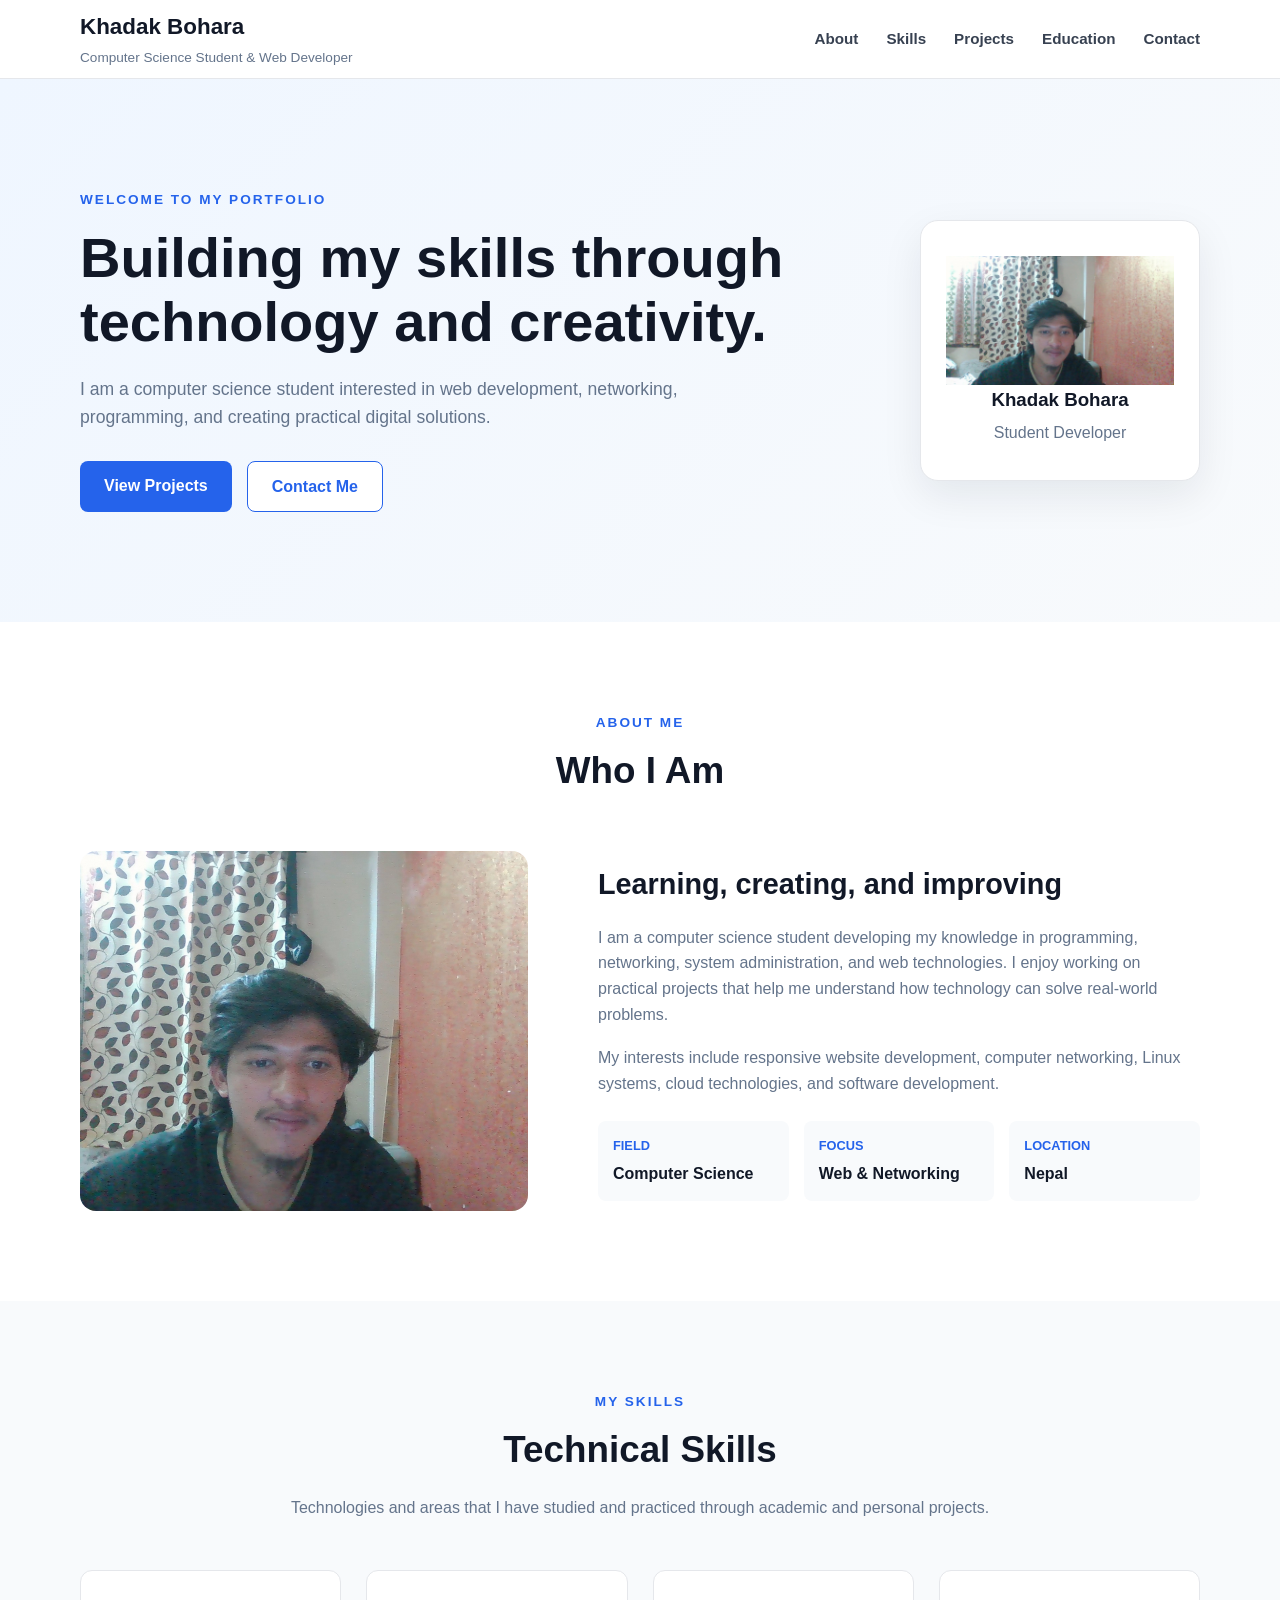
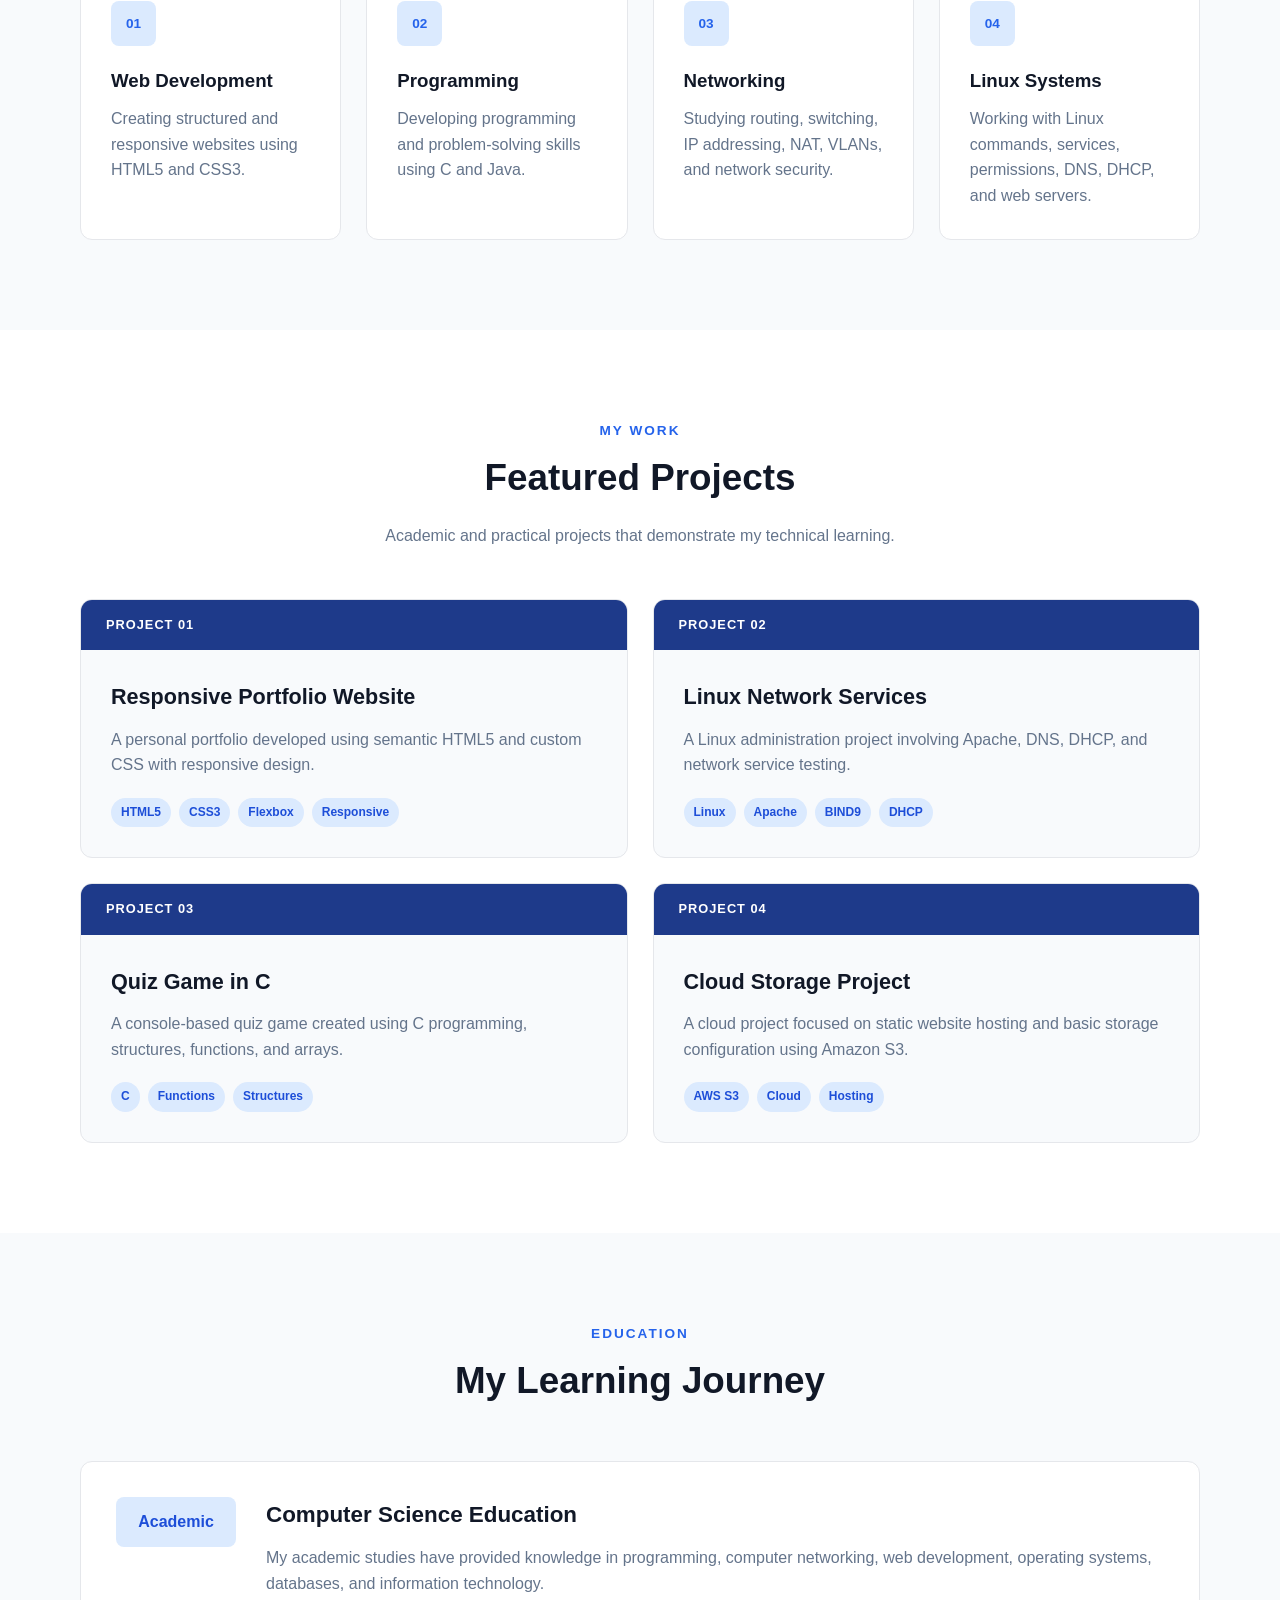
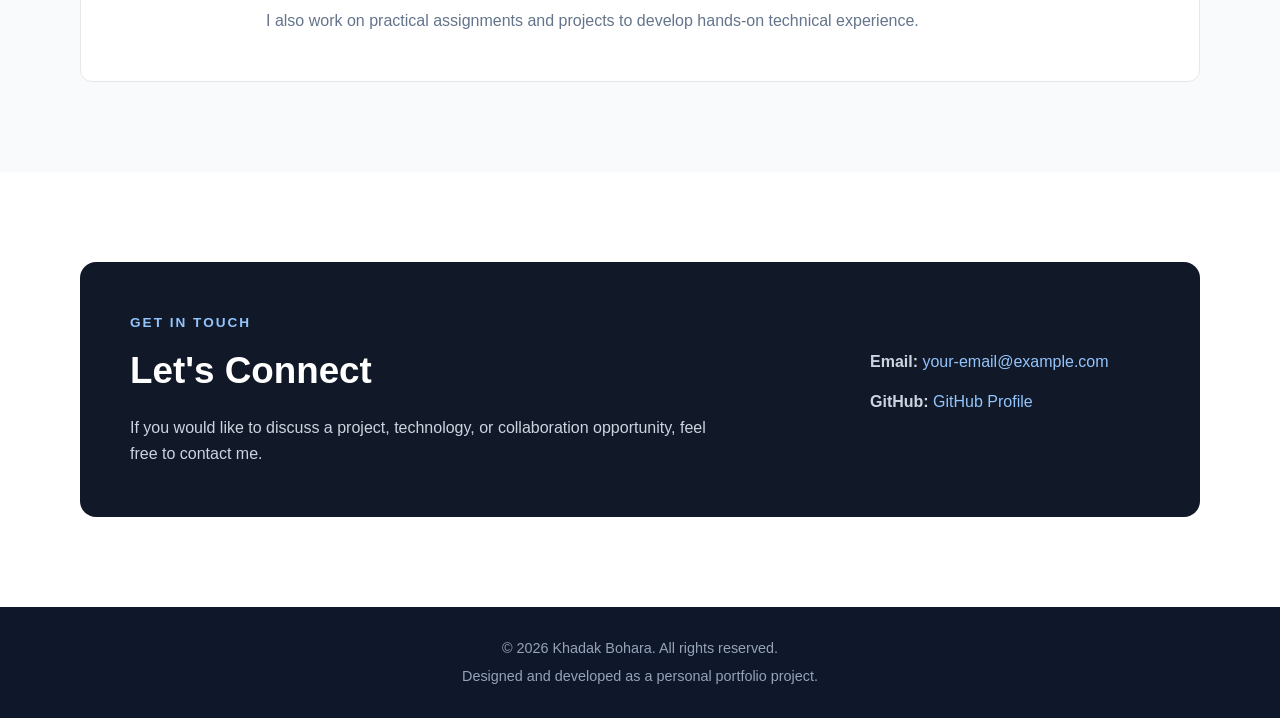
<file: index.html>
<!DOCTYPE html>
<html lang="en">
<head>
    <meta charset="UTF-8">
    <meta name="viewport" content="width=device-width, initial-scale=1.0">
    <meta name="description" content="Khadak Bohara's professional portfolio">
    <title>Khadak Bohara | Portfolio</title>

    <!-- External CSS -->
    <link rel="stylesheet" href="style.css">
</head>

<body>

    <!-- Header -->
    <header class="site-header">
        <div class="container">
            <div class="header-content">

                <div class="brand">
                    <h1>Khadak Bohara</h1>
                    <p>Computer Science Student &amp; Web Developer</p>
                </div>

                <nav class="main-nav" aria-label="Main navigation">
                    <ul>
                        <li><a href="#about">About</a></li>
                        <li><a href="#skills">Skills</a></li>
                        <li><a href="#projects">Projects</a></li>
                        <li><a href="#education">Education</a></li>
                        <li><a href="#contact">Contact</a></li>
                    </ul>
                </nav>

            </div>
        </div>
    </header>


    <!-- Main Content -->
    <main>

        <!-- Hero Section -->
        <section class="hero" id="home">
            <div class="container">

                <div class="hero-content">

                    <div class="hero-text">
                        <p class="intro-label">WELCOME TO MY PORTFOLIO</p>

                        <h2>
                            Building my skills through technology and creativity.
                        </h2>

                        <p>
                            I am a computer science student interested in web development,
                            networking, programming, and creating practical digital solutions.
                        </p>

                        <div class="hero-buttons">
                            <a class="button primary-button" href="#projects">
                                View Projects
                            </a>

                            <a class="button secondary-button" href="#contact">
                                Contact Me
                            </a>
                        </div>
                    </div>


                    <!-- Profile Card -->
                    <div class="hero-card">

                        <div class="profile-image">
                            <img src="image/profile.jpg"
                                 alt="Profile photo of Khadak Bohara">
                        </div>

                        <h3>Khadak Bohara</h3>
                        <p>Student Developer</p>

                    </div>

                </div>
            </div>
        </section>


        <!-- About Section -->
        <section class="about section" id="about">
            <div class="container">

                <div class="section-heading">
                    <p class="section-label">ABOUT ME</p>
                    <h2>Who I Am</h2>
                </div>

                <div class="about-content">

                    <div class="about-image">

                        <!-- Profile image from image folder -->
                        <img src="image/profile.jpg"
                             alt="Portrait of Khadak Bohara">

                    </div>

                    <div class="about-text">

                        <h3>Learning, creating, and improving</h3>

                        <p>
                            I am a computer science student developing my knowledge in
                            programming, networking, system administration, and web
                            technologies. I enjoy working on practical projects that
                            help me understand how technology can solve real-world problems.
                        </p>

                        <p>
                            My interests include responsive website development,
                            computer networking, Linux systems, cloud technologies,
                            and software development.
                        </p>

                        <dl class="personal-details">

                            <div>
                                <dt>Field</dt>
                                <dd>Computer Science</dd>
                            </div>

                            <div>
                                <dt>Focus</dt>
                                <dd>Web &amp; Networking</dd>
                            </div>

                            <div>
                                <dt>Location</dt>
                                <dd>Nepal</dd>
                            </div>

                        </dl>

                    </div>
                </div>
            </div>
        </section>


        <!-- Skills Section -->
        <section class="skills section" id="skills">
            <div class="container">

                <div class="section-heading">
                    <p class="section-label">MY SKILLS</p>
                    <h2>Technical Skills</h2>

                    <p>
                        Technologies and areas that I have studied and practiced
                        through academic and personal projects.
                    </p>
                </div>

                <div class="skills-grid">

                    <article class="skill-card">
                        <div class="skill-icon">01</div>
                        <h3>Web Development</h3>
                        <p>
                            Creating structured and responsive websites using
                            HTML5 and CSS3.
                        </p>
                    </article>

                    <article class="skill-card">
                        <div class="skill-icon">02</div>
                        <h3>Programming</h3>
                        <p>
                            Developing programming and problem-solving skills
                            using C and Java.
                        </p>
                    </article>

                    <article class="skill-card">
                        <div class="skill-icon">03</div>
                        <h3>Networking</h3>
                        <p>
                            Studying routing, switching, IP addressing, NAT,
                            VLANs, and network security.
                        </p>
                    </article>

                    <article class="skill-card">
                        <div class="skill-icon">04</div>
                        <h3>Linux Systems</h3>
                        <p>
                            Working with Linux commands, services, permissions,
                            DNS, DHCP, and web servers.
                        </p>
                    </article>

                </div>
            </div>
        </section>


        <!-- Projects Section -->
        <section class="projects section" id="projects">
            <div class="container">

                <div class="section-heading">
                    <p class="section-label">MY WORK</p>
                    <h2>Featured Projects</h2>

                    <p>
                        Academic and practical projects that demonstrate
                        my technical learning.
                    </p>
                </div>

                <div class="projects-grid">

                    <article class="project-card">

                        <div class="project-number">
                            PROJECT 01
                        </div>

                        <div class="project-content">

                            <h3>Responsive Portfolio Website</h3>

                            <p>
                                A personal portfolio developed using semantic
                                HTML5 and custom CSS with responsive design.
                            </p>

                            <ul class="project-tags">
                                <li>HTML5</li>
                                <li>CSS3</li>
                                <li>Flexbox</li>
                                <li>Responsive</li>
                            </ul>

                        </div>
                    </article>


                    <article class="project-card">

                        <div class="project-number">
                            PROJECT 02
                        </div>

                        <div class="project-content">

                            <h3>Linux Network Services</h3>

                            <p>
                                A Linux administration project involving Apache,
                                DNS, DHCP, and network service testing.
                            </p>

                            <ul class="project-tags">
                                <li>Linux</li>
                                <li>Apache</li>
                                <li>BIND9</li>
                                <li>DHCP</li>
                            </ul>

                        </div>
                    </article>


                    <article class="project-card">

                        <div class="project-number">
                            PROJECT 03
                        </div>

                        <div class="project-content">

                            <h3>Quiz Game in C</h3>

                            <p>
                                A console-based quiz game created using C
                                programming, structures, functions, and arrays.
                            </p>

                            <ul class="project-tags">
                                <li>C</li>
                                <li>Functions</li>
                                <li>Structures</li>
                            </ul>

                        </div>
                    </article>


                    <article class="project-card">

                        <div class="project-number">
                            PROJECT 04
                        </div>

                        <div class="project-content">

                            <h3>Cloud Storage Project</h3>

                            <p>
                                A cloud project focused on static website hosting
                                and basic storage configuration using Amazon S3.
                            </p>

                            <ul class="project-tags">
                                <li>AWS S3</li>
                                <li>Cloud</li>
                                <li>Hosting</li>
                            </ul>

                        </div>
                    </article>

                </div>
            </div>
        </section>


        <!-- Education Section -->
        <section class="education section" id="education">
            <div class="container">

                <div class="section-heading">
                    <p class="section-label">EDUCATION</p>
                    <h2>My Learning Journey</h2>
                </div>

                <div class="education-card">

                    <div class="education-date">
                        <span>Academic</span>
                    </div>

                    <div class="education-info">

                        <h3>Computer Science Education</h3>

                        <p>
                            My academic studies have provided knowledge in
                            programming, computer networking, web development,
                            operating systems, databases, and information technology.
                        </p>

                        <p>
                            I also work on practical assignments and projects
                            to develop hands-on technical experience.
                        </p>

                    </div>
                </div>
            </div>
        </section>


        <!-- Contact Section -->
        <section class="contact section" id="contact">
            <div class="container">

                <div class="contact-box">

                    <div class="contact-text">

                        <p class="section-label">GET IN TOUCH</p>

                        <h2>Let's Connect</h2>

                        <p>
                            If you would like to discuss a project, technology,
                            or collaboration opportunity, feel free to contact me.
                        </p>

                    </div>


                    <div class="contact-details">

                        <p>
                            <strong>Email:</strong>
                            <a href="mailto:your-email@example.com">
                                your-email@example.com
                            </a>
                        </p>

                        <p>
                            <strong>GitHub:</strong>
                            <a href="https://github.com/"
                               target="_blank"
                               rel="noopener">
                                GitHub Profile
                            </a>
                        </p>

                    </div>

                </div>
            </div>
        </section>

    </main>


    <!-- Footer -->
    <footer class="site-footer">
        <div class="container">

            <p>
                &copy; 2026 Khadak Bohara. All rights reserved.
            </p>

            <p>
                Designed and developed as a personal portfolio project.
            </p>

        </div>
    </footer>

</body>
</html>
</file>
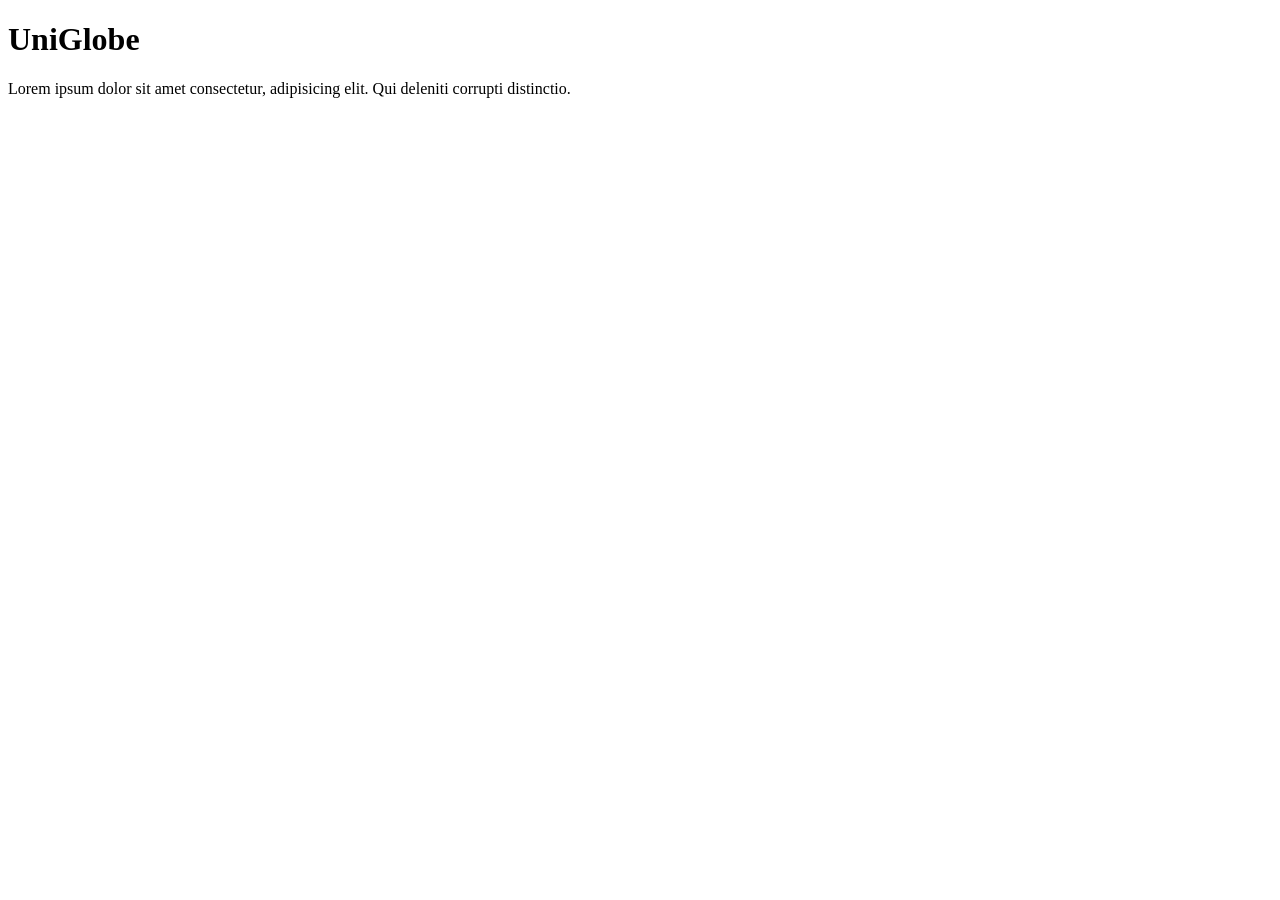
<file: semantic_elements.html>
<!DOCTYPE html>
<html lang="en">
    <head>
        <meta charset="uff-8">
        <meta name="viewport">
        <title>CSE 230 - SECTION H</title>
        <meta name="description" content="This is a skeleton page built for learning purpose"> 
        <body>
            <header>
                <h1> UniGlobe</h1>
                <p> 
                    Lorem ipsum dolor sit amet consectetur, adipisicing elit. Qui deleniti corrupti distinctio.
        
                </p>

            </header>
            <main id="main_content">

            </main>
            <footer>

            </footer>
        
        </body>
    </head>

</html>
</file>
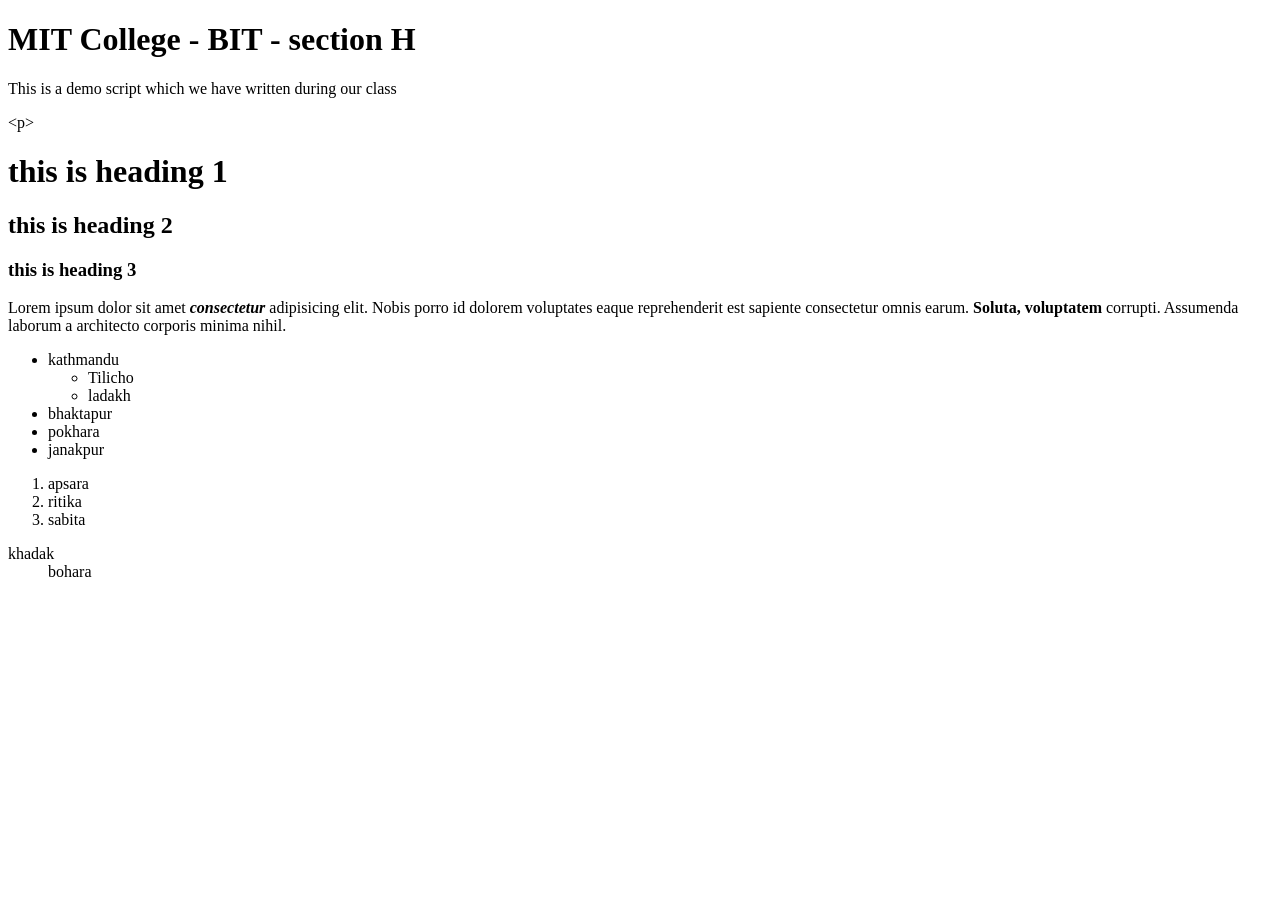
<file: skeleton.html>
<!DOCTYPE html>
<html lang="en">
    <head>
        <meta charset="uff-8">
        <meta name="viewport">
        <title>CSE 230 - SECTION H</title>
        <meta name="description" content="This is a skeleton page built for learning purpose"> 
        <body>
            <h1>MIT College - BIT - section H</h1>
            <p>This is a demo script which we have written during our class</p>
            <p>&lt;p&gt;</p>

            <h1>this is heading 1</h1>
            <h2>this is heading 2</h2>
            <h3>this is heading 3</h3>
            <p>
                Lorem ipsum dolor sit amet <em><strong> consectetur </strong></em> adipisicing elit.
                 Nobis porro id dolorem voluptates eaque reprehenderit est sapiente
                  consectetur omnis earum. <strong> Soluta, voluptatem </strong> corrupti.
                   Assumenda laborum a architecto corporis minima nihil.
            </p>
            <ul>
                <li>kathmandu</li>
                   <ul>
                    <li> Tilicho</li>
                    <li> ladakh</li>

                    </ul>
                <li>bhaktapur</li>
                <li>pokhara</li>
                <li>janakpur</li>
            </ul>
            <ol>
                <li>apsara</li>
                <li>ritika</li>
                <li>sabita</li>
            </ol>
            <dl>
                <dt>khadak</dt>
                <dd>bohara</dd>
            </dl>
            <p>
                


            </p>
        </body>
    </head>

</html>
</file>
<file: style.css>
/* =========================================
   GENERAL STYLES
   ========================================= */

* {
    box-sizing: border-box;
    margin: 0;
    padding: 0;
}

html {
    scroll-behavior: smooth;
}

body {
    font-family: Arial, Helvetica, sans-serif;
    line-height: 1.6;
    color: #1f2937;
    background-color: #f8fafc;
}

img {
    max-width: 100%;
    display: block;
}

a {
    color: inherit;
}

.container {
    width: 90%;
    max-width: 1120px;
    margin: 0 auto;
}

.section {
    padding: 90px 0;
}

.section-heading {
    max-width: 700px;
    margin: 0 auto 50px;
    text-align: center;
}

.section-heading h2 {
    margin-bottom: 15px;
    font-size: 2.3rem;
    color: #111827;
}

.section-heading > p:last-child {
    color: #64748b;
}

.section-label {
    margin-bottom: 8px;
    color: #2563eb;
    font-size: 0.85rem;
    font-weight: 700;
    letter-spacing: 2px;
}


/* =========================================
   HEADER AND NAVIGATION
   ========================================= */

.site-header {
    position: sticky;
    top: 0;
    z-index: 1000;
    background-color: #ffffff;
    border-bottom: 1px solid #e5e7eb;
}

.header-content {
    min-height: 78px;
    display: flex;
    align-items: center;
    justify-content: space-between;
    gap: 30px;
}

.brand h1 {
    margin-bottom: 2px;
    font-size: 1.4rem;
    color: #111827;
}

.brand p {
    color: #64748b;
    font-size: 0.85rem;
}

.main-nav ul {
    display: flex;
    list-style: none;
    gap: 28px;
}

.main-nav a {
    position: relative;
    text-decoration: none;
    color: #374151;
    font-size: 0.95rem;
    font-weight: 600;
    transition: color 0.3s ease;
}

.main-nav a:hover {
    color: #2563eb;
}


/* =========================================
   HERO SECTION
   ========================================= */

.hero {
    padding: 110px 0;
    background: linear-gradient(135deg, #eff6ff, #f8fafc);
}

.hero-content {
    display: flex;
    align-items: center;
    justify-content: space-between;
    gap: 70px;
}

.hero-text {
    flex: 1;
}

.intro-label {
    margin-bottom: 15px;
    color: #2563eb;
    font-size: 0.85rem;
    font-weight: 700;
    letter-spacing: 2px;
}

.hero-text h2 {
    max-width: 720px;
    margin-bottom: 20px;
    color: #111827;
    font-size: 3.5rem;
    line-height: 1.15;
}

.hero-text > p:not(.intro-label) {
    max-width: 650px;
    margin-bottom: 30px;
    color: #64748b;
    font-size: 1.1rem;
}

.hero-buttons {
    display: flex;
    flex-wrap: wrap;
    gap: 15px;
}

.button {
    display: inline-block;
    padding: 12px 24px;
    border-radius: 8px;
    text-decoration: none;
    font-weight: 700;
    transition: transform 0.3s ease, background-color 0.3s ease;
}

.button:hover {
    transform: translateY(-2px);
}

.primary-button {
    color: #ffffff;
    background-color: #2563eb;
}

.primary-button:hover {
    background-color: #1d4ed8;
}

.secondary-button {
    color: #2563eb;
    background-color: #ffffff;
    border: 1px solid #2563eb;
}

.secondary-button:hover {
    color: #ffffff;
    background-color: #2563eb;
}

.hero-card {
    width: 280px;
    padding: 35px 25px;
    text-align: center;
    background-color: #ffffff;
    border: 1px solid #e5e7eb;
    border-radius: 18px;
    box-shadow: 0 15px 40px rgba(15, 23, 42, 0.08);
}

.profile-placeholder {
    width: 145px;
    height: 145px;
    margin: 0 auto 20px;
    display: flex;
    align-items: center;
    justify-content: center;
    border-radius: 50%;
    background-color: #2563eb;
    color: #ffffff;
    font-size: 3rem;
    font-weight: 700;
}

.hero-card h3 {
    margin-bottom: 5px;
    color: #111827;
}

.hero-card p {
    color: #64748b;
}


/* =========================================
   ABOUT SECTION
   ========================================= */

.about {
    background-color: #ffffff;
}

.about-content {
    display: flex;
    align-items: center;
    gap: 70px;
}

.about-image {
    flex: 0 0 40%;
}

.about-image img {
    width: 100%;
    min-height: 360px;
    object-fit: cover;
    border-radius: 16px;
    background-color: #e5e7eb;
}

.about-text {
    flex: 1;
}

.about-text h3 {
    margin-bottom: 18px;
    color: #111827;
    font-size: 1.8rem;
}

.about-text p {
    margin-bottom: 18px;
    color: #64748b;
}

.personal-details {
    display: flex;
    flex-wrap: wrap;
    gap: 15px;
    margin-top: 25px;
}

.personal-details div {
    flex: 1 1 140px;
    padding: 15px;
    background-color: #f8fafc;
    border-radius: 8px;
}

.personal-details dt {
    margin-bottom: 4px;
    color: #2563eb;
    font-size: 0.8rem;
    font-weight: 700;
    text-transform: uppercase;
}

.personal-details dd {
    color: #111827;
    font-weight: 600;
}


/* =========================================
   SKILLS SECTION
   ========================================= */

.skills {
    background-color: #f8fafc;
}

.skills-grid {
    display: flex;
    flex-wrap: wrap;
    gap: 25px;
}

.skill-card {
    flex: 1 1 240px;
    padding: 30px;
    background-color: #ffffff;
    border: 1px solid #e5e7eb;
    border-radius: 12px;
    transition: transform 0.3s ease, box-shadow 0.3s ease;
}

.skill-card:hover {
    transform: translateY(-5px);
    box-shadow: 0 12px 30px rgba(15, 23, 42, 0.08);
}

.skill-icon {
    width: 45px;
    height: 45px;
    margin-bottom: 20px;
    display: flex;
    align-items: center;
    justify-content: center;
    border-radius: 8px;
    background-color: #dbeafe;
    color: #2563eb;
    font-size: 0.85rem;
    font-weight: 700;
}

.skill-card h3 {
    margin-bottom: 10px;
    color: #111827;
}

.skill-card p {
    color: #64748b;
}


/* =========================================
   PROJECT SECTION
   ========================================= */

.projects {
    background-color: #ffffff;
}

.projects-grid {
    display: flex;
    flex-wrap: wrap;
    gap: 25px;
}

.project-card {
    flex: 1 1 calc(50% - 25px);
    overflow: hidden;
    background-color: #f8fafc;
    border: 1px solid #e5e7eb;
    border-radius: 12px;
    transition: transform 0.3s ease, box-shadow 0.3s ease;
}

.project-card:hover {
    transform: translateY(-5px);
    box-shadow: 0 12px 30px rgba(15, 23, 42, 0.08);
}

.project-number {
    padding: 15px 25px;
    background-color: #1e3a8a;
    color: #ffffff;
    font-size: 0.8rem;
    font-weight: 700;
    letter-spacing: 1px;
}

.project-content {
    padding: 30px;
}

.project-content h3 {
    margin-bottom: 12px;
    color: #111827;
    font-size: 1.35rem;
}

.project-content p {
    margin-bottom: 20px;
    color: #64748b;
}

.project-tags {
    display: flex;
    flex-wrap: wrap;
    gap: 8px;
    list-style: none;
}

.project-tags li {
    padding: 5px 10px;
    border-radius: 20px;
    background-color: #dbeafe;
    color: #1d4ed8;
    font-size: 0.75rem;
    font-weight: 700;
}


/* =========================================
   EDUCATION SECTION
   ========================================= */

.education {
    background-color: #f8fafc;
}

.education-card {
    display: flex;
    align-items: flex-start;
    gap: 30px;
    padding: 35px;
    background-color: #ffffff;
    border: 1px solid #e5e7eb;
    border-radius: 12px;
}

.education-date {
    flex: 0 0 120px;
    padding: 12px;
    text-align: center;
    border-radius: 8px;
    background-color: #dbeafe;
    color: #1d4ed8;
    font-weight: 700;
}

.education-info {
    flex: 1;
}

.education-info h3 {
    margin-bottom: 12px;
    color: #111827;
    font-size: 1.4rem;
}

.education-info p {
    margin-bottom: 12px;
    color: #64748b;
}


/* =========================================
   CONTACT SECTION
   ========================================= */

.contact {
    background-color: #ffffff;
}

.contact-box {
    display: flex;
    justify-content: space-between;
    gap: 50px;
    padding: 50px;
    border-radius: 16px;
    background-color: #111827;
    color: #ffffff;
}

.contact-text {
    flex: 1;
}

.contact-text .section-label {
    color: #93c5fd;
}

.contact-text h2 {
    margin-bottom: 15px;
    font-size: 2.3rem;
}

.contact-text p:last-child {
    max-width: 600px;
    color: #cbd5e1;
}

.contact-details {
    min-width: 280px;
    align-self: center;
}

.contact-details p {
    margin-bottom: 15px;
    color: #cbd5e1;
}

.contact-details a {
    color: #93c5fd;
    text-decoration: none;
}

.contact-details a:hover {
    text-decoration: underline;
}


/* =========================================
   FOOTER
   ========================================= */

.site-footer {
    padding: 30px 0;
    text-align: center;
    background-color: #0f172a;
    color: #94a3b8;
    font-size: 0.9rem;
}

.site-footer p:first-child {
    margin-bottom: 5px;
}


/* =========================================
   RESPONSIVE DESIGN
   ========================================= */

@media (max-width: 900px) {

    .hero-content {
        gap: 40px;
    }

    .hero-text h2 {
        font-size: 2.8rem;
    }

    .about-content {
        gap: 40px;
    }

    .contact-box {
        flex-direction: column;
    }

    .contact-details {
        min-width: 0;
    }
}


@media (max-width: 700px) {

    .section {
        padding: 65px 0;
    }

    .header-content {
        flex-direction: column;
        justify-content: center;
        padding: 18px 0;
    }

    .main-nav ul {
        flex-wrap: wrap;
        justify-content: center;
        gap: 12px 20px;
    }

    .hero {
        padding: 75px 0;
    }

    .hero-content {
        flex-direction: column;
        text-align: center;
    }

    .hero-text h2 {
        font-size: 2.3rem;
    }

    .hero-buttons {
        justify-content: center;
    }

    .hero-card {
        width: 100%;
        max-width: 300px;
    }

    .about-content {
        flex-direction: column;
    }

    .about-image {
        width: 100%;
        flex-basis: auto;
    }

    .about-image img {
        min-height: 300px;
    }

    .section-heading h2 {
        font-size: 2rem;
    }

    .project-card {
        flex-basis: 100%;
    }

    .education-card {
        flex-direction: column;
    }

    .education-date {
        flex-basis: auto;
    }

    .contact-box {
        padding: 35px 25px;
    }
}


@media (max-width: 480px) {

    .container {
        width: 92%;
    }

    .brand {
        text-align: center;
    }

    .main-nav ul {
        gap: 8px 14px;
    }

    .main-nav a {
        font-size: 0.85rem;
    }

    .hero-text h2 {
        font-size: 2rem;
    }

    .hero-text > p:not(.intro-label) {
        font-size: 1rem;
    }

    .button {
        width: 100%;
        text-align: center;
    }

    .personal-details {
        flex-direction: column;
    }

    .skill-card,
    .project-card {
        flex-basis: 100%;
    }

    .contact-text h2 {
        font-size: 2rem;
    }
}
</file>
